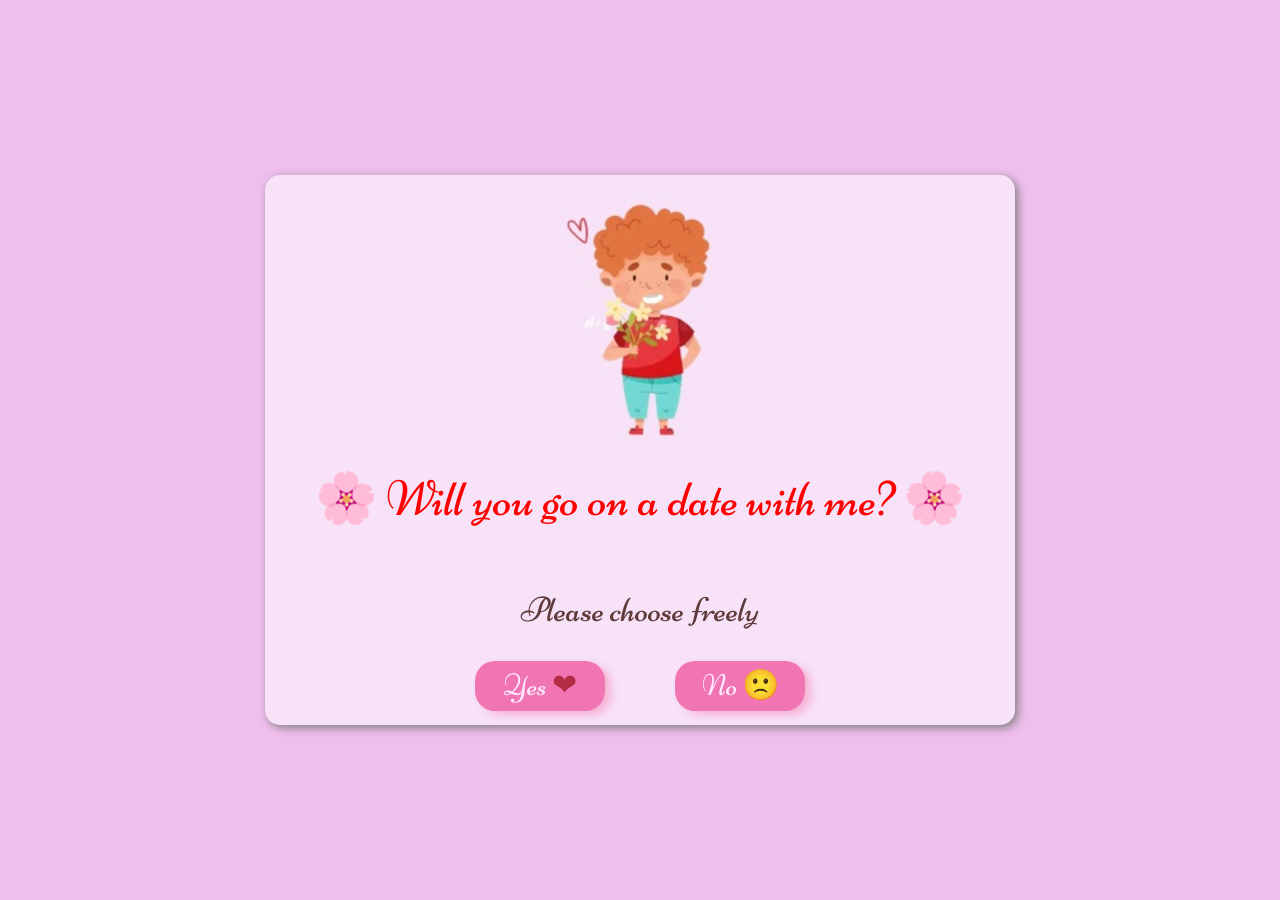
<file: index.html>
<!DOCTYPE html>
<html lang="en">

<head>
    <link rel="stylesheet" href="style/style.css">
    <meta charset="UTF-8">
    <meta name="viewport" content="width=device-width, initial-scale=1.0">
    <title>Acceptance</title>
</head>

<body>
    <div class="container">
        
        <img src="https://mirmaroun.github.io/dating/assets/mypic.jpg"></img>
        <!-- <div class="heart"></div> -->
        <h1>🌸 Will you go on a date with me? 🌸</h1>
        <h3>Please choose freely</h3>
        <div class="buttonyesno">
            <button class="button buttonyes" onclick="gotosecondpage()">Yes <span>❤</span></button>
            <button class="button buttonno">No &#128577;</button>
        </div>

    </div>
</body>

<script>
    function gotosecondpage() {
        window.location.href="https://mirmaroun.github.io/dating/Secondpage.html";
    }
</script>


</html>



<script>
    const btn = document.querySelector(".buttonno");
    const container = document.querySelector(".container");

    btn.addEventListener("mouseenter", () => {
        const maxX = container.clientWidth - btn.offsetWidth;
        const maxY = container.clientHeight - btn.offsetHeight;

        const x = Math.floor(Math.random() * maxX - 200);
        const y = Math.floor(Math.random() * maxY - 200);

        btn.style.left = x + "px";
        btn.style.top = y + "px";
    });
</script>
</file>
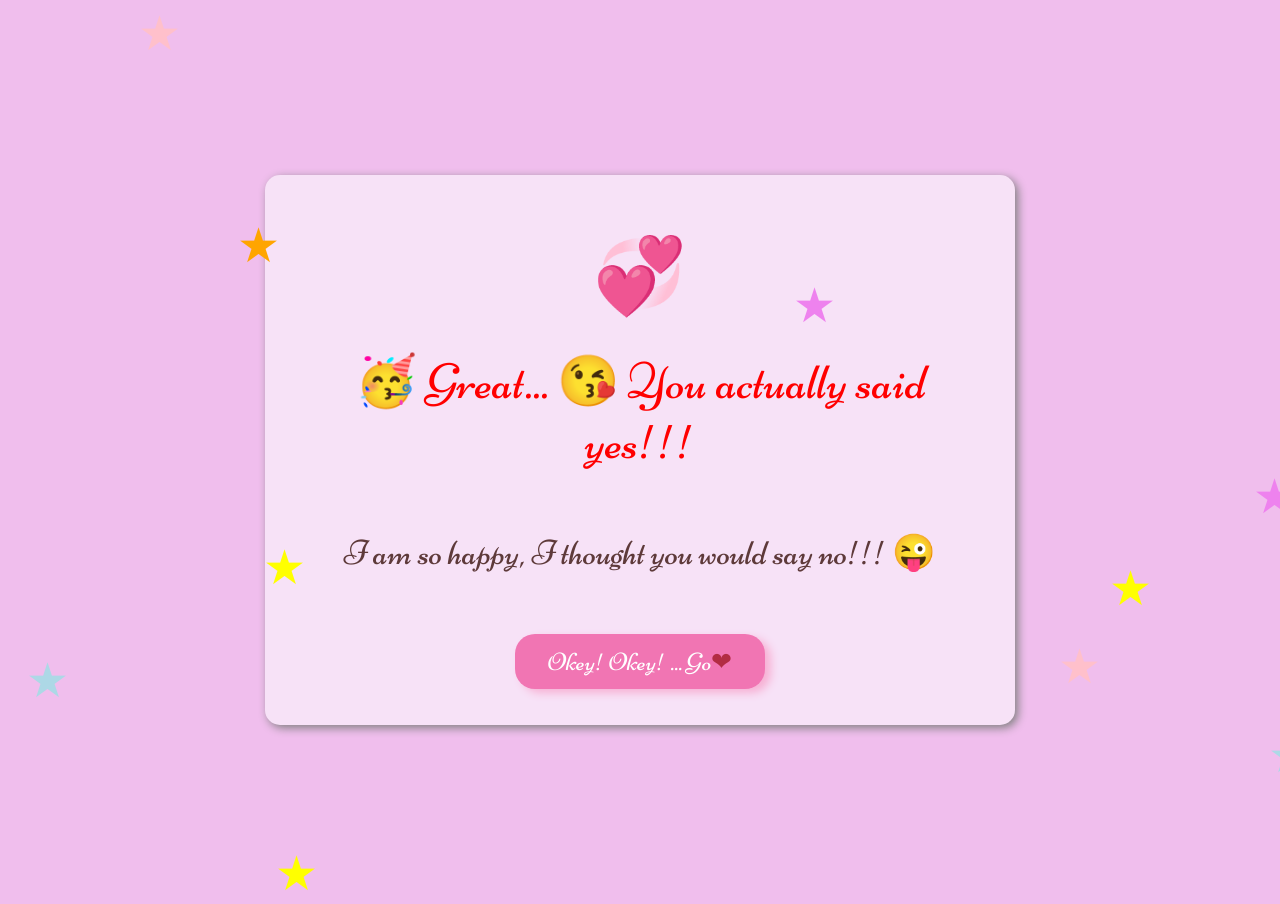
<file: Secondpage.html>
<!DOCTYPE html>
<html lang="en">
<head>
    <meta charset="UTF-8">
    <link rel="stylesheet" href="style/style.css">
    <meta name="viewport" content="width=device-width, initial-scale=1.0">
    <title>Accepted date</title>
</head>
<body>
    <div id="stars-container"></div>
    <div class="container">

<h2>💞</h2>
<h1>🥳 Great... 😘 You actually said yes!!!</h1>
        <h3>I am so happy, I thought you would say no!!! 😜</h3>
         <button class="buttonokey" onclick="gotothirdpage()">Okey! Okey! ... Go<span>❤</span></button>
    </div>
</body>
</html>




<script>
  // Function to create a star at a random position
  function createStar() {
    const star = document.createElement('span');
    star.textContent = '★';
    
    // Random color
    const colors = ['white', 'yellow', 'orange', 'lightblue', 'pink', 'violet'];
    star.style.color = colors[Math.floor(Math.random() * colors.length)];
    
    // Random position
    const x = Math.random() * window.innerWidth;
    const y = Math.random() * window.innerHeight;
    star.style.left = `${x}px`;
    star.style.top = `${y}px`;
    
    star.classList.add('star');
    document.body.appendChild(star);

    // Show star
    requestAnimationFrame(() => {
      star.style.opacity = 1;
    });

    // Hide star after 1 second
    setTimeout(() => {
      star.style.opacity = 0;
      // Remove from DOM after fade
      setTimeout(() => star.remove(), 300);
    }, 1000);
  }

  // Show stars for 5 seconds
  const startTime = Date.now();
  const interval = setInterval(() => {
    if (Date.now() - startTime > 5000) {
      clearInterval(interval);
    } else {
      createStar();
    }
  }, 100); // Creates ~50 stars in 5 seconds
</script>


<script>
    function gotothirdpage(){
        window.location.href="https://mirmaroun.github.io/dating/thirdpage.html";
    }
</script>
</file>
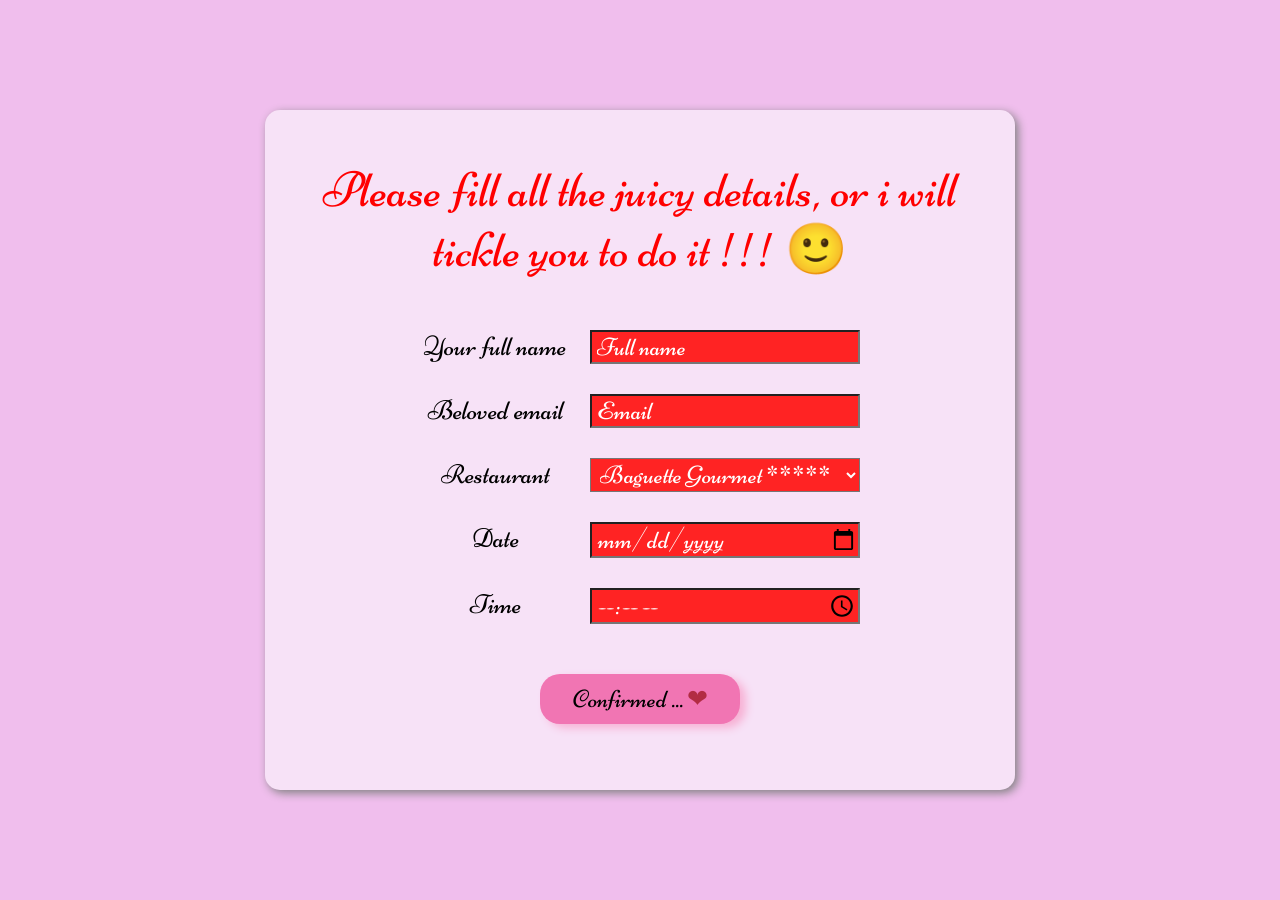
<file: thirdpage.html>
<!DOCTYPE html>
<html lang="en">

<head>
    <meta charset="UTF-8">
    <link rel="stylesheet" href="style/style.css">
    <meta name="viewport" content="width=device-width, initial-scale=1.0">
    <title>Fill all information</title>
</head>

<body>
    <div class="containerinput">
        <br>
        <h1>Please fill all the juicy details, or i will tickle you to do it !!! 🙂</h1>

        <form onsubmit="sendMail(event); return false;" class="containerinputs">
            <div class="datetime">
                <label>Your full name</label>
                <input type="text" id="nameperson" required placeholder="Full name">
            </div>
            <div class="datetime">
                <label>Beloved email</label>
                <input type="email" id="emaildreceiver" required placeholder="Email">
            </div>
            <div class="datetime">
                <label>Restaurant</label>
                <select id="resto" required>
                    <option value="baguettegourmet" Selected>Baguette Gourmet *****</option>
                    <option value="Couqley">Couqley French Bistro Dbayeh ****</option>
                    <option value="Cafeduport">Cafe du port ***</option>
                    <option value="100halaatcl">100 Hala ATCL ****</option>
                    <option value="Bamboo">Bamboo</option>
                    <option value="sanyouseaview">Sanyour Sea View ***</option>
                    <option value="BeytSokhn">Beyt Sokhn ***</option>
                    <option value="provencialkaslik">Provencial Kaslik ****</option> 
                    <option value="Astjeita">AST Jeita ***</option>
                    <option value="juccygrill">Juccy Grill ****</option>
                </select>
            </div>
            <div class="datetime"><label>Date</label><input type="date" id="dated" required></div>
            <div class="datetime"><label>Time</label><input type="time" id="timed" required></div>
            <button class="buttonsend">Confirmed ... <span>❤</span></button>
        </form>
    </div>
</body>

</html>


 <script>
    function sendMail(event) {
        
        event.preventDefault();

      // Get values by ID or class
      const namep = document.getElementById("nameperson").value;
      const emaildr = document.getElementById("emaildreceiver").value;
      const restaurant = document.getElementById("resto");   //name
      const datedate = document.getElementById("dated").value; //  email
      const timedate = document.getElementById("timed").value;   //message
    console.log(datedate);
    console.log(restaurant);


    const restaurantoption = restaurant.options[restaurant.selectedIndex].text;
      // Build subject and body

      const subject = "Date submitted by " + namep;
      const body = "Congratulation, your beloved agreed your date at " + restaurantoption + " on " + datedate + " at " + timedate
                 + "%0D%0A"


      // Open mail client
      window.location.href = "mailto:" + emaildr +"?subject="
                           + encodeURIComponent(subject) 
                           + "&body=" + body;
                           
        
    }
  </script>
</file>
<file: style/style.css>
@import url('https://fonts.googleapis.com/css2?family=Dynalight&family=Niconne&family=Parisienne&display=swap');


* {
    margin: 0;
    padding: 0;
    box-sizing: border-box;
    font-family: niconne;
}

body,
html {
    display: flex;
    width: 100%;
    height: 100vh;
    justify-content: center;
    align-items: center;
    background-color: rgb(240, 190, 237)
}

.container {
    position: relative;
    width: 750px;
    height: 550px;
    background-color: rgb(247, 226, 247);
    border: transparent;
    text-align: center;
    justify-content: center;
    align-items: center;
    border-radius: 15px;
    display: flex;
    flex-direction: column;
    gap: 30px;
    box-shadow: 3px 3px 10px grey;
}

input[type="text"]::placeholder,
input[type="email"]::placeholder {
    color: white;
}

.containerinput {
    position: relative;
    width: 750px;
    height: 680px;
    background-color: rgb(247, 226, 247);
    border: transparent;
    text-align: center;
    align-items: center;
    border-radius: 15px;
    display: flex;
    flex-direction: column;
    gap: 30px;
    box-shadow: 3px 3px 10px grey;

}



img {
    /* padding-top:30px; */
    width: 160px;
    height: auto;
}

h1 {
    padding-left: 40px;
    padding-right: 40px;
    font-size: 50px;
    color: red;
    font-weight: 200;
}

.buttonyesno {
    height: 45px;
    width: 100%;
    position: relative;
    border-radius: 20px;
    display: flex;
    flex-direction: row;
    gap: 50px;
    justify-self: center;
    justify-content: center;
}

span {
    color: rgba(141, 1, 1, 0.63)
}

.button {
    width: 130px;
    height: 50px;
    border-radius: 20px;
    border: transparent;
    background-color: rgb(241, 117, 179);
    font-size: 30px;
    align-items: center;
    box-shadow: 6px 4px 8px rgb(247, 177, 212);
    ;

}

.buttonyes {
    position: absolute;
    margin-right: 200px;
    color: #ffeafef8;
}

.buttonno {
    position: absolute;
    margin-left: 200px;
    color: #ffeafef8;
}

h3 {
    padding-top: 30px;
    color: rgb(94, 58, 58);
    font-size: 35px;
    font-weight: 200;
}

.buttonyes:hover,
.buttonokey:hover {
    background-color: rgb(238, 42, 140);

}


h2 {
    padding-top: 20px;
    font-size: 75px;
}

.buttonokey {
    margin-top: 30px;
    width: 250px;
    height: 55px;
    border-radius: 20px;
    border: transparent;
    color: white;
    background-color: rgb(241, 117, 179);
    font-size: 25px;
    box-shadow: 6px 4px 8px rgb(247, 177, 212);
}


.star {
    position: absolute;
    font-size: 3rem;
    opacity: 0;
    transition: opacity 0.3s ease;
    pointer-events: none;
}



.containerinputs {
    width: 350px;
    justify-items: center;
    text-align: center;
    align-items: center;
    gap: 30px;
    display: flex;
    flex-direction: column;
    margin-top: 20px;
}


.datetime {
    display: flex;
    flex-direction: row;
    gap: 20px;
    justify-content: center;
}




h4 {
    color: black;
}


label {

    width: 150px;
    height: 27px;
    font-size: 27px;
    color: black;
}

select,
input {
    padding-left: 5px;
    font-size: 25px;
    width: 270px;
    color: white;
    background-color: rgb(255, 35, 35);
}


.buttonsend {
    margin-top: 20px;
    width: 200px;
    height: 50px;
    border-radius: 20px;
    border: transparent;
    background-color: rgb(241, 117, 179);
    font-size: 25px;
    box-shadow: 6px 4px 8px rgb(247, 177, 212);
}


@media screen and (max-width: 780px) {
    h1{ font-size:40px;
    }

    .container {
        width: 90%;
        gap: 30px;
        height: 650px;
    }

    img {
        /* padding-top:30px; */
        width: 120px;
        height: auto;
    }

    .buttonyes {
        position: absolute;
        margin-right: 150px;
        color: #ffeafef8;
    }

    .buttonno {
        position: absolute;
        margin-left: 150px;
        color: #ffeafef8;
    }

    .containerinput {
        width: 90%;
    }


    .containerinputs{
        width:300px;
    }

    label {

    width: 100px;
    font-size:18px;
    }
select,
input {
    font-size: 18px;
    width: 200px;
}
}
</file>
